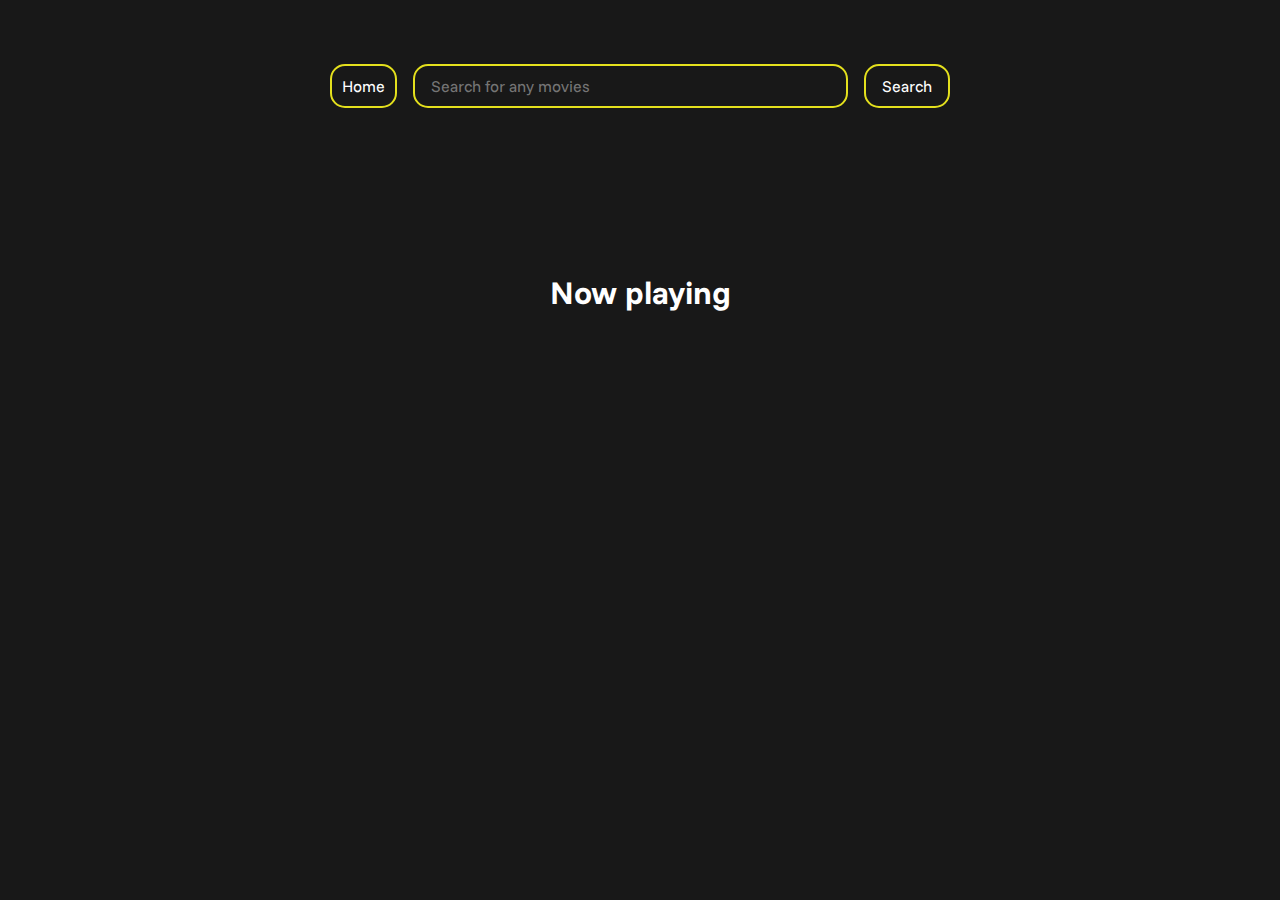
<file: movies-app/index.html>
<!DOCTYPE html>
<html lang="en">
<head>
    <meta charset="UTF-8">
    <meta http-equiv="X-UA-Compatible" content="IE=edge">
    <meta name="viewport" content="width=device-width, initial-scale=1.0">
    <link rel="stylesheet" href="style.css">
    <link href='https://unpkg.com/boxicons@2.1.4/css/boxicons.min.css' rel='stylesheet'>
    <script src="script.js" defer></script>
    <title>Movie App</title>
</head>
<body>
    <div class="container">
        <div class="header">
            <div class="search">
                <span class="home-btn">Home</span>
                <input type="text" placeholder="Search for any movies">
                <div class="suggestions"></div>
    
                <button>Search</button>
            </div>
        </div>
        <div class="movies-container watchlist">
            <h1 class="hidden">Watch-List</h1>
            <div class="grid-movies">
            </div>
        </div>
        <div class="movies-container popular">
            <h1>Now playing</h1>
            <div class="grid-movies">
            </div>
        </div>
    </div>
    <div class="modal-popup">
    </div>
</body>
</html>
</file>
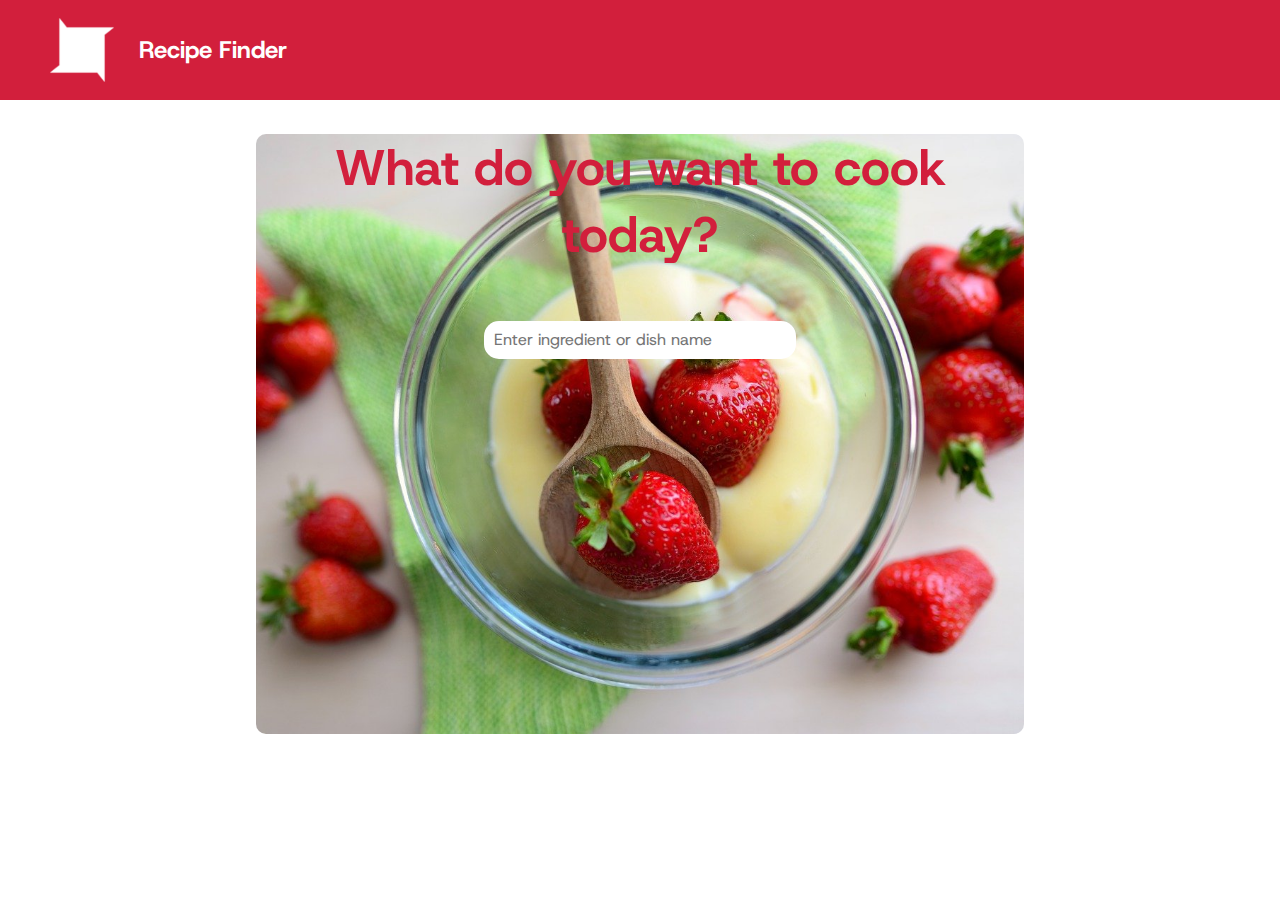
<file: recipe-app/index.html>
<!DOCTYPE html>
<html lang="en">
<head>
  <meta charset="UTF-8">
  <meta name="viewport" content="width=device-width, initial-scale=1.0">
  <title>Recipe App</title>
  <link rel="stylesheet" href="styles.css">
  <link rel="preconnect" href="https://fonts.googleapis.com">
  <link rel="preconnect" href="https://fonts.gstatic.com" crossorigin>
  <link href="https://fonts.googleapis.com/css2?family=Be+Vietnam+Pro:ital,wght@0,100;0,200;0,300;0,400;0,500;0,600;0,700;0,800;0,900;1,100;1,200;1,300;1,400;1,500;1,600;1,700;1,800;1,900&family=Host+Grotesk:ital,wght@0,300..800;1,300..800&family=Poppins:ital,wght@0,100;0,200;0,300;0,400;0,500;0,600;0,700;0,800;0,900;1,100;1,200;1,300;1,400;1,500;1,600;1,700;1,800;1,900&family=Rosario:ital,wght@0,300..700;1,300..700&display=swap" rel="stylesheet">
</head>
<body>

  <header class="header">
    <img src="icons/logogo.png" alt="Logo">
    <h2>Recipe Finder</h2>
  </header>

  <div class="container">
    <h1>What do you want to cook today?</h1>
    <div class="search-container">
        <input type="text" id="search" placeholder="Enter ingredient or dish name" oninput="suggestRecipes()">
        <div id="suggestions"></div>
      </div>
  </div>

  <div class="recipe-section">
    <h2 class="section-name" style="display: none;">Recipes</h2>
  </div>
  <!-- recipe grid -->
  <div class="recipe-grid" id="recipe-grid"></div>

  <!-- recipe details modal -->
  <div id="recipe-modal" class="modal">
    <div class="modal-content">
      <span class="close" onclick="closeModal()">&times;</span>
      <h2 id="recipe-name">Recipe Name</h2>
      <h3>Ingredients</h3>
      <ul id="ingredients-list"></ul>
      <h3>Instructions</h3>
      <ol id="instructions-list"></ol>
      <h3>Nutritional Information</h3>
      <p id="nutrition-info"></p>
    </div>
  </div>

  <!-- favorites section -->
  <div class="favorites-section">
    <h1 id="favorites-heading" style="display: none;">Favorites</h1>
    <div id="favorites-list" class="recipe-grid"></div>
  </div>
  

  <script src="script.js"></script>
</body>
</html>
</file>
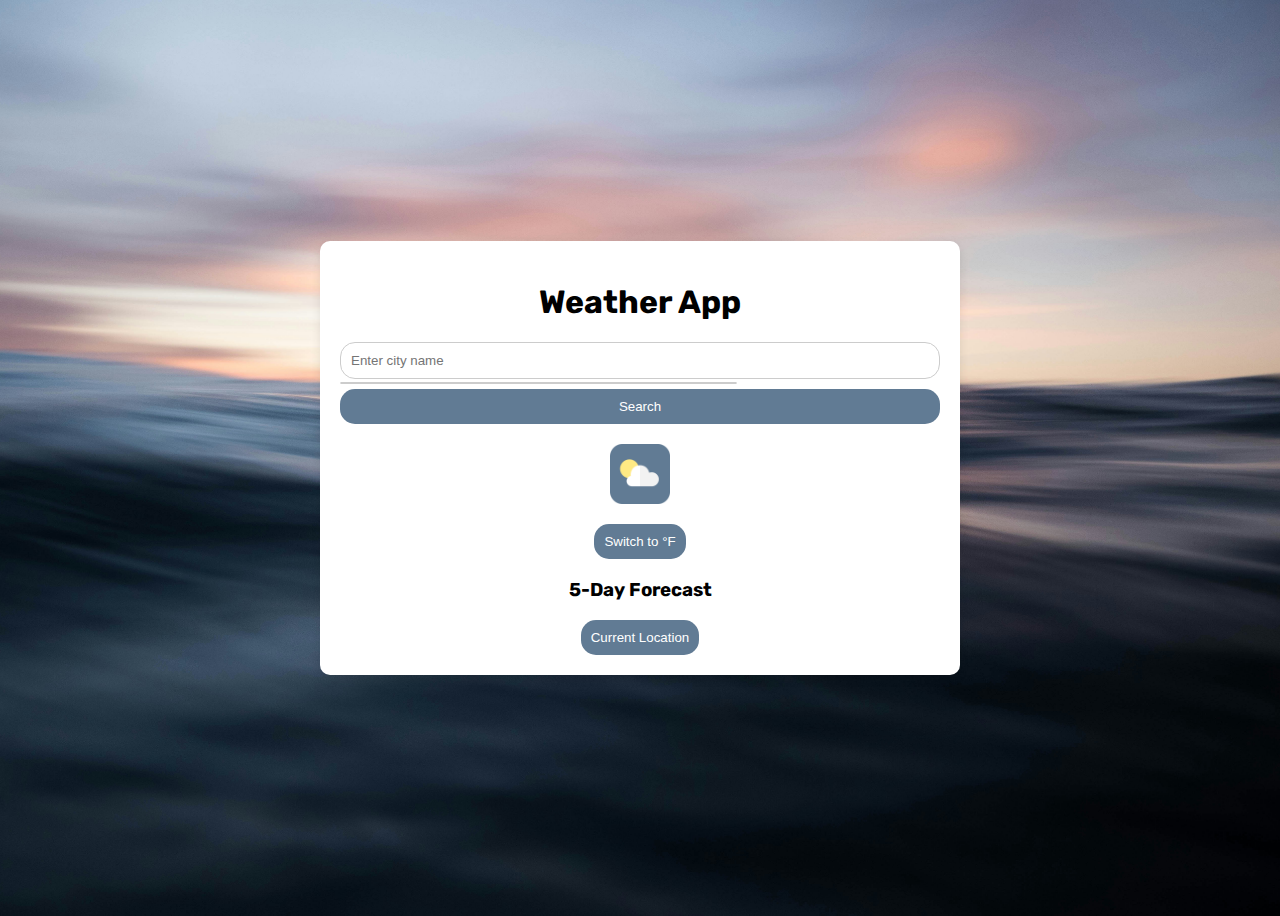
<file: weather-app/index.html>
<!DOCTYPE html>
<html lang="en">
<head>
    <meta charset="UTF-8">
    <meta name="viewport" content="width=device-width, initial-scale=1.0">
    <title>Weather App</title>
    <link rel="stylesheet" href="style.css">
</head>
<body>
    <div class="weather-app">
        <h1>Weather App</h1>
        <div class="search-container">
            <input type="text" id="city-input" placeholder="Enter city name">
            <button id="search-button">Search</button>
            <div id="suggestions"></div>
        </div>
        <div class="weather-display">
            <div class="current-weather">
                <h2 id="city-name"></h2>
                <p id="description"></p>
                <img id="weather-icon" src="icons/weather (1).png" alt="Weather Icon">
                <p id="temperature"></p>
                <p id="humidity"></p>
                <p id="wind-speed"></p>
                <button id="unit-toggle">Switch to °F</button>
            </div>
            <div class="forecast">
                <h3>5-Day Forecast</h3>
                <div id="forecast-container"></div>
            </div>
        </div>
        <button id="current-location">Current Location</button>
    </div>
    <script src="script.js"></script>
</body>
</html>
</file>
<file: movies-app/style.css>
@import url('https://fonts.googleapis.com/css2?family=Be+Vietnam+Pro:ital,wght@0,100;0,200;0,300;0,400;0,500;0,600;0,700;0,800;0,900;1,100;1,200;1,300;1,400;1,500;1,600;1,700;1,800;1,900&family=Funnel+Sans:ital,wght@0,300..800;1,300..800&family=Host+Grotesk:ital,wght@0,300..800;1,300..800&family=Poppins:ital,wght@0,100;0,200;0,300;0,400;0,500;0,600;0,700;0,800;0,900;1,100;1,200;1,300;1,400;1,500;1,600;1,700;1,800;1,900&family=Rosario:ital,wght@0,300..700;1,300..700&display=swap');
* {
    margin: 0;
    padding: 0;
    box-sizing: border-box;
    font-family: "Funnel Sans", sans-serif;
}

:root {
    --color-background: #181818;
    --color-additional: #481E14;
    --color-text: #fff;
    --color-on-surface: #e4e01d;
    --color-border: #F2613F;
}

body {
    background-color: var(--color-background);
}
::-webkit-scrollbar {
    display: none;
}

.movie-card {
    width: clamp(150px, 95vw, 250px); 
    box-shadow: 0 0 .5rem var(--color-border);
    outline: 2px solid var(--color-on-surface);
    overflow: hidden;
    color: var(--color-text);
    cursor: pointer;
    border-radius: .5rem;
    transition: .3s ease;
    flex-shrink: 0; 
}
.movie-card:hover {
    transform: scale(1.1);
}
.img {
    width: 100%;
    height: 400px;
    overflow: hidden;
    position: relative;
    transition: 200ms ease-in-out transform;
}
.img img {
    width: 100%;
    height: 100%;
    object-fit: cover;
}
.img::before {
    content: '';
    position: absolute;
    bottom: 0;
    width: 100%;
    height: 30%;
}
.info {
    padding: 2rem 1rem 1rem;
}
.info h2 {
    margin-bottom: 0.5rem;
    font-size: 1.3rem;
}
.movie-card-info {
    display: flex;
    align-items: center;
    justify-content: space-between;
    font-size: 1.2rem;
    margin: .2rem 0;
}
.movie-card:hover .img {
    transform: scale(1.1);
}


.movies-container {
    padding: 1rem;
    text-align: center;
    color: var(--color-text);
    overflow: hidden;  
}

.grid-movies{
    display: flex;
    align-items: flex-start;
    gap: 2rem;
    padding: 1rem;
    overflow-x: auto;  
    white-space: nowrap;
    padding-top: 50px;
    padding-bottom: 50px;
}

.search {
    display: flex;
    justify-content: center;
    column-gap: 1rem;
    margin-top: 2rem;
    padding: 2rem 0 1rem;
}

.search input {
    width: 34%;
}
.search input,
.search button {
    padding: .5rem 1rem;
    font-size: 1rem;
    background-color: transparent;
    border: none;
    outline: none;
    border: 2px solid var(--color-on-surface);
    color: #fff;
    border-radius: 15px;
    transition: .3s ease;
}
.search button {
    cursor: pointer;
}
.search button:hover { 
    background-color: var(--color-on-surface);
    color: var(--color-background);
}
.search button:active { 
    transform: scale(.9); 
}

.modal-popup {
    position: fixed;
    width: 100%;
    height: 100%;
    top: 0;
    display: flex;
    align-items: center;
    justify-content: center;
    color: #fff;
    padding: 3rem;
    overflow-y: scroll;
    transform: scale(0);
    transition: 200ms ease-in transform;
}

.hidden {
    display: none;
}

.content {
    display: flex;
    align-items: flex-start;
    gap: 3rem;
    width: 1200px;
    margin-top: 10rem;
}
.content .left .movie-card-info {
    font-size: 1rem;
    padding: .5rem 0;
}
.content .left .movie-card-info .plus-icon {
    font-size: 2rem;
    user-select: none;
    cursor: pointer;
}
.content .left .movie-card-info .plus-icon:hover { 
    transform: scale(1.1); 
}

.poster-img {
    width: 300px;
    height: 400px;
    overflow: hidden;
    border-radius: .5rem;

}
.poster-img img {
    width: 100%;
    height: 100%;
    object-fit: cover;
}
.movie-card-info-container { 
    width: 300px; 
}
.right > *:not(h1) { 
    margin: 1rem 0; 
}
.trailer iframe {
    border-radius: .5rem;
    max-width: 400px;
    width: 100%;
    height: 200px;
}

.home-btn {
    border-radius: 15px;
    background-color: var(--color-background);
    border: 2px solid var(--color-on-surface);
    color: var(--color-text);
    transition: .3s ease;
    padding: 10px;
    cursor: pointer;
}

.home-btn:hover {
    background-color: var(--color-on-surface);
    color: var(--color-background);
}
.home-btn:active { transform: scale(.9); }

.back-btn {
    font-size: 2rem;
    position: absolute;
    top: 100px;
    left: 100px;
    cursor: pointer;
    user-select: none;
}
.back-btn:hover { 
    transform: scale(1.3); 
}

.show-popup { 
    transform: scale(1); 
}

.change-color { 
    color: var(--color-on-surface); 
}

.suggestions {
    background-color: #151515;
    color: white;
    border: 1px solid var(--color-on-surface);
    position: absolute;
    max-height: 200px;
    overflow-y: auto;
    display: none;
    z-index: 1;
    margin-top: 50px;
    width: 33.5%;
    margin-bottom: 30px;
    border-radius: 10px;
}

.suggestions div {
    padding: 8px;
    cursor: pointer;
}

.suggestions div:hover {
    background-color: var(--color-on-surface);
}



@media (max-width: 800px) {
    .modal-popup * { 
        padding: 0; 
    }
    .modal-popup { 
        padding: 2rem; 
    }
    .content {
        flex-direction: column;
        margin-left: 2.5rem;
        margin-top: 40rem;
    }
    .back-btn {
        left: 85vw;
        font-size: 3.5rem;
    }

    .grid-movies {
        margin: 0;
        padding: 10px;
    }

}

@media (max-width: 600px) {
    .content {
        flex-direction: column;
        margin-left: 1rem;
    }
    .back-btn {
        left: 80vw;
        font-size: 3.5rem;
        top: 40px;
    }

}
</file>
<file: recipe-app/styles.css>
body {
    font-family: "Host Grotesk", sans-serif;
    margin: 0;
    padding: 0;
  }
  
  .search-container {
    padding: 20px;
    text-align: center;
  }
  
  #search {
    width: 40%;
    padding: 10px;
    font-size: 16px;
    border-radius: 15px;
    outline: none;
    border: none;
  }
  
  #suggestions {
    max-width: 41%;
    margin: 0 auto;
    text-align: left;
    background-color: white;
    border-radius: 15px;
    margin-top: 5px;
  }
  /* #suggestions::after {
    display: block;
  } */
  #search::placeholder {
    font-family: "Host Grotesk", sans-serif;
  }
  .suggestion-item:hover {
    background-color: #cac3c3;
    border-radius: 15px;
  }
  
  .suggestion-item {
    padding: 5px;
    cursor: pointer;
  }

  .recipe-grid {
    display: grid;
    grid-template-columns: repeat(auto-fill, minmax(200px, 1fr));
    gap: 70px;
    padding: 40px 100px;

  }
  
  .recipe-card {
    border: 1px solid #ddd;
    padding: 16px;
    text-align: center;
    position: relative;
    width: 200px;
    border-radius: 15px;
    transition: 0.5s ease;
  }
  .recipe-card:hover {
    transform: scale(1.3);
  }
  
  .recipe-card img {
    width: 100%;
    height: auto;
    border-radius: 15px;
    background-size: cover;
  }
  
  button {
    padding: 8px 12px;
    margin-top: 10px;
    border: none;
    border-radius: 15px;
    cursor: pointer;
    transition: .3s ease;
  }
  button:hover {
    background-color: #88ac06;
    color: #fff;
  }
  
  .modal {
    display: none; 
    position: fixed; 
    top: 0;
    left: 0;
    width: 100%;
    height: 100%;
    background-color: rgba(0, 0, 0, 0.5); 
    z-index: 1000; 
    overflow-y: auto; 
  }
  
  /* modal content */
  .modal-content {
    background-color: #fff;
    margin: 10% auto;
    padding: 20px;
    width: 80%;
    max-width: 600px;
    border-radius: 15px;
    z-index: 1001; 
    position: relative; 
  }
  
  .close {
    float: right;
    font-size: 24px;
    cursor: pointer;
  }
  
  .container {
    background-image: url(img/strawberries-8033204_1280.jpg);
    width: 60%;
    height: 600px;
    background-size: cover;
    margin: 0 auto;
    border-radius: 10px;
    background-position: center center;
  }
  .container h1 {
    text-align: center;
    font-size: 50px;
    color: #D21F3C;
  }

  .header {
    background-color:  #D21F3C;
    height: 100px;
    display: flex;
    align-items: center;
    color: white;
    gap: 25px;
  }

  .header img {
    width: 64px;
    padding-left: 50px;
  }

  .section-name {
    text-align: center;
    font-size: 40px;
  }

.header nav {
    margin-left: auto;
    padding-right: 20px;
  }
  
  .header nav a {
    color: white;
    text-decoration: none;
    font-weight: bold;
    margin-left: 20px;
    font-size: 25px;
  }

  .header nav a:hover {
    text-decoration: underline;
  }

  .section-heading {
    text-align: center;
    font-size: 40px;
  }

  #favorites-heading {
    text-align: center;
  }
  


  @media (max-width: 670px){
    .recipe-card{
      width: 90%;
    }
  }

  @media (max-width: 600px) {
    .header h2 {
        display: none;
    }
    .header img {
        width: 64px;
        padding-left: 20px;
      }
      .container h1 {
        font-size: 30px;
        color: white;
      }
      .container {
        width: 80%;
      }

      #search {
        width: 70%;
        height: 40px;
        font-size: 20px;
      }
  }

  @media (max-width: 520px){
    .recipe-card{
      width: 90%;
    }
    .recipe-grid {
      padding: 40px 50px;
    }
  }
</file>
<file: weather-app/style.css>
@import url('https://fonts.googleapis.com/css2?family=Be+Vietnam+Pro:ital,wght@0,100;0,200;0,300;0,400;0,500;0,600;0,700;0,800;0,900;1,100;1,200;1,300;1,400;1,500;1,600;1,700;1,800;1,900&family=Funnel+Sans:ital,wght@0,300..800;1,300..800&family=Host+Grotesk:ital,wght@0,300..800;1,300..800&family=Poppins:ital,wght@0,100;0,200;0,300;0,400;0,500;0,600;0,700;0,800;0,900;1,100;1,200;1,300;1,400;1,500;1,600;1,700;1,800;1,900&family=Rosario:ital,wght@0,300..700;1,300..700&family=Rubik:ital,wght@0,300..900;1,300..900&display=swap');

body {
  font-family: "Rubik", sans-serif;
  display: flex;
  justify-content: center;
  align-items: center;
  height: 100vh;
  background-color: #e0f7fa;
  background-image: url(img/1.jpg);
  background-size: cover;
  background-position: center center;
  background-repeat: no-repeat;
}

::-webkit-scrollbar {
  display: none;
}

.weather-app {
  width: 90%;
  max-width: 600px;
  text-align: center;
  padding: 20px;
  background-color: #ffffff;
  border-radius: 10px;
  box-shadow: 0 4px 10px rgba(0, 0, 0, 0.1);
}

.search-container {
  display: flex;
  flex-direction: column;
  gap: 10px;
  /* width: 100%;
  max-width: 600px; */
}

#city-input {
  padding: 10px;
  border: 1px solid #ccc;
  border-radius: 15px;
}

#search-button, #current-location, #unit-toggle {
  padding: 10px;
  background-color: #617B94;
  color: #ffffff;
  border: none;
  border-radius: 15px;
  cursor: pointer;
}

#suggestions {
  border: 1px solid #ccc;
  background-color: #fff;
  position: absolute;
  width: 31%; 
  max-height: 200px;
  overflow-y: auto;
  z-index: 10;
  border-radius: 5px;
  margin-top: 40px;
  box-sizing: border-box; 
}

.suggestion-item {
  padding: 10px;
  cursor: pointer;
}

.suggestion-item:hover {
  background-color: #f0f0f0;
}

.weather-display {
  margin-top: 20px;
}

#weather-icon {
  width: 60px;
}

.forecast {
  margin-top: 20px;
}

.forecast-day {
  display: inline-block;
  width: 100px;
  text-align: center;
}

/* media queries */
@media (max-width: 768px) {
  .weather-app {
    width: 90%; 
    padding: 15px; 
  }

  #suggestions {
    width: 78%; 
    margin-top: 40px;
  }

  .forecast-day {
    width: 80px; 
  }
}

@media (max-width: 480px) {
  .weather-app {
    width: 95%; 
    padding: 10px; 
  }

  #suggestions {
    width: 68%; 
    margin-top: 40px; 
  }

  .forecast-day {
    width: 70px; 
  }

  #city-input {
    padding: 8px;
  }

  #search-button, #current-location, #unit-toggle {
    padding: 8px; 
  }
}
</file>
